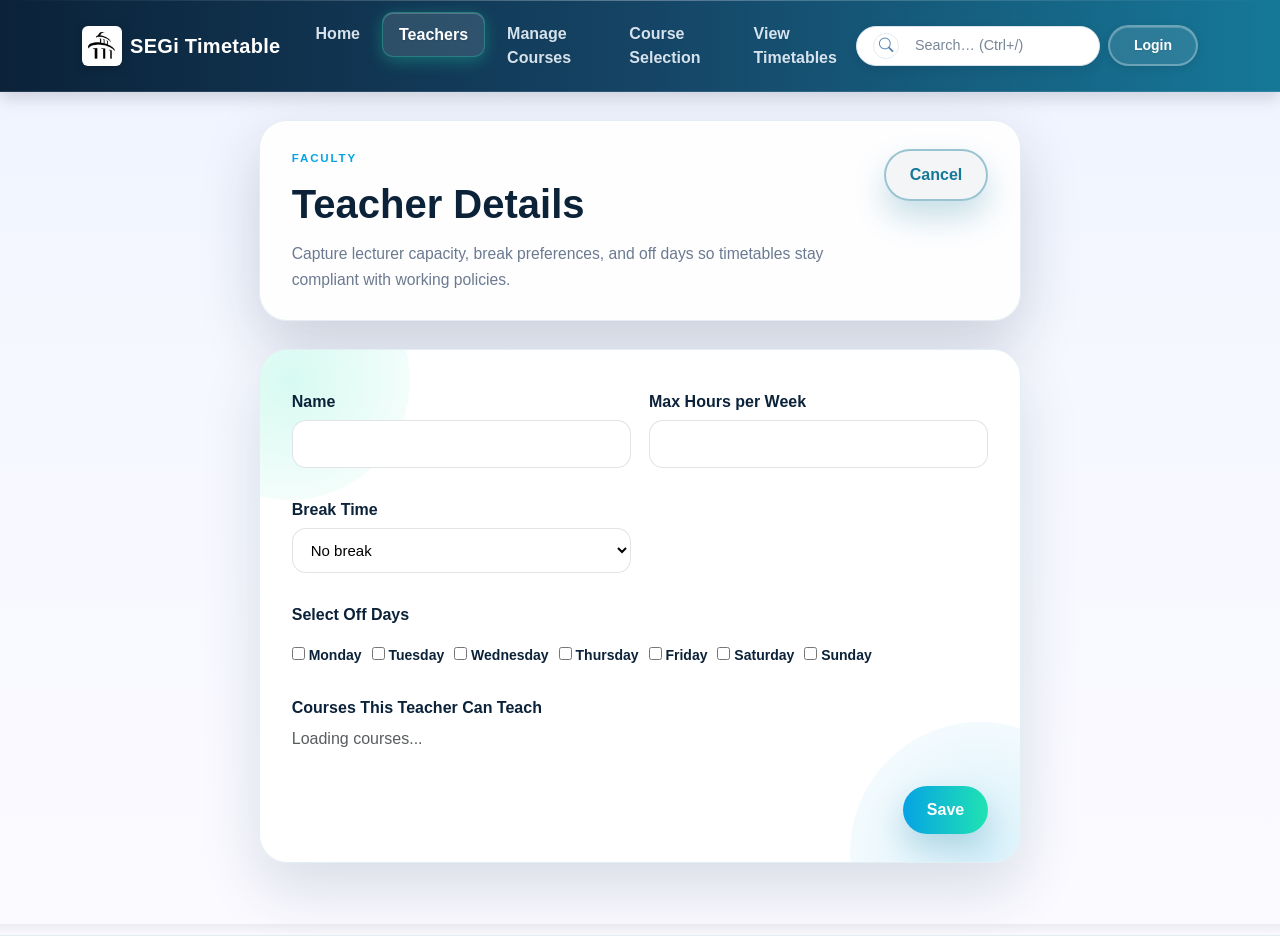
<file: teacher_form.html>
<!DOCTYPE html>
<html lang="en">
<head>
  <meta charset="UTF-8">
  <title>Automatic Timetable System</title>

  <!-- Bootstrap -->
  <link href="https://cdn.jsdelivr.net/npm/bootstrap@5.3.3/dist/css/bootstrap.min.css" rel="stylesheet">
  <link href="https://cdn.jsdelivr.net/npm/bootstrap-icons@1.11.3/font/bootstrap-icons.css" rel="stylesheet">

  <!-- Main page styles -->
  <link rel="stylesheet" href="styles.css">

  <!-- Navbar + footer shared CSS -->
  <link rel="stylesheet" href="navFooter.css">
</head>

<body id="top">
  <!-- Navigation bar -->
 <nav class="navbar navbar-expand-lg navbar-dark segi-nav fixed-top">
  <div class="container">

    <a class="navbar-brand d-flex align-items-center gap-2" href="index.html">
      <img src="logo.png" alt="SEGi logo" width="40" height="40" class="rounded">
      <span class="fw-bold">SEGi Timetable</span>
    </a>

    <button class="navbar-toggler" type="button" data-bs-toggle="collapse" data-bs-target="#mainnav">
      <span class="navbar-toggler-icon"></span>
    </button>

    <div id="mainnav" class="collapse navbar-collapse">
      <ul class="navbar-nav me-auto mb-2 mb-lg-0">
        <li class="nav-item"><a class="nav-link" href="index.html">Home</a></li>
        <li class="nav-item"><a class="nav-link" href="teachers.html">Teachers</a></li>
        <li class="nav-item"><a class="nav-link" href="manage_subjects.html">Manage Courses</a></li>
        <li class="nav-item"><a class="nav-link" href="generate_timetable.html">Course Selection</a></li>
        <li class="nav-item"><a class="nav-link" href="view_timetables.html">View Timetables</a></li>
      </ul>

      <form class="segi-search d-none d-lg-flex me-2" role="search" onsubmit="return false;">
        <i class="bi bi-search"></i>
        <input class="form-control form-control-sm segi-search-input" type="search" placeholder="Search… (Ctrl+/)">
      </form>

      <a class="btn btn-sm btn-outline-light rounded-pill" href="login.php">Login</a>
    </div>
  </div>
 </nav>

<!-- Active Page Detection Script -->
<script>
  document.addEventListener('DOMContentLoaded', function() {
    const currentPage = window.location.pathname.split('/').pop() || 'index.html';
    const navLinks = document.querySelectorAll('.segi-nav .nav-link');
    
    navLinks.forEach(link => {
      const linkPage = link.getAttribute('href');
      // For teacher_form.html, highlight Teachers nav item
      if (linkPage === currentPage || 
          (currentPage === 'teacher_form.html' && linkPage === 'teachers.html') ||
          (currentPage === '' && linkPage === 'index.html')) {
        link.classList.add('active');
      }
    });
  });
</script>  <main class="workspace">
    <section class="workspace-header">
      <div>
        <p class="workspace-eyebrow">Faculty</p>
        <h1>Teacher Details</h1>
        <p class="workspace-subtitle">Capture lecturer capacity, break preferences, and off days so timetables stay compliant with working policies.</p>
      </div>
      <div class="workspace-actions">
        <button type="button" class="btn-outline" onclick="cancel()">Cancel</button>
      </div>
    </section>

    <section class="surface-card">
      <form id="teacherForm" class="form-grid">

        <!-- BASIC INFO -->
        <div class="form-grid two-column">
          <div>
            <label for="name">Name</label>
            <input id="name" type="text" required />
          </div>

          <div>
            <label for="maxHours">Max Hours per Week</label>
            <input id="maxHours" type="number" min="1" />
          </div>

          <div>
            <label for="breakTime">Break Time</label>
            <select id="breakTime">
              <option value="None">No break</option>
              <option value="12-1">12:00 PM – 1:00 PM</option>
              <option value="1-2">1:00 PM – 2:00 PM</option>
            </select>
          </div>
        </div>

        <!-- OFF DAYS -->
        <div>
          <label>Select Off Days</label>
          <div class="checkbox-group">
            <label><input type="checkbox" value="Monday" /> Monday</label>
            <label><input type="checkbox" value="Tuesday" /> Tuesday</label>
            <label><input type="checkbox" value="Wednesday" /> Wednesday</label>
            <label><input type="checkbox" value="Thursday" /> Thursday</label>
            <label><input type="checkbox" value="Friday" /> Friday</label>
            <label><input type="checkbox" value="Saturday" /> Saturday</label>
            <label><input type="checkbox" value="Sunday" /> Sunday</label>
          </div>
        </div>

        <!-- COURSES THIS TEACHER CAN TEACH -->
        <div>
          <label>Courses This Teacher Can Teach</label>
          <div id="teacherCourseList" class="checkbox-group">
            <p class="text-muted">Loading courses...</p>
          </div>
        </div>

        <!-- SAVE BUTTON -->
        <div class="form-actions">
          <button type="submit" class="btn-teachers">Save</button>
        </div>
      </form>
    </section>
  </main>

  <!-- FOOTER -->
  <footer class="footer-segi">
    <!-- (Footer stays same) -->
  </footer>

  <!-- SINGLE SCRIPT ONLY: CLEAN + WORKING -->
<script>
const params = new URLSearchParams(window.location.search);
const teacherId = params.get("id");
const isEditMode = teacherId !== null;

// Load teacher when editing
async function loadTeacher() {
    if (!isEditMode) return;

    try {
        const res = await fetch("api/teachers.php?id=" + teacherId);
        const t = await res.json();

        document.getElementById("name").value = t.name;
        document.getElementById("maxHours").value = t.max_hours;
        document.getElementById("breakTime").value = t.break_time;

        let offDaysArray = [];
        try { offDaysArray = JSON.parse(t.off_days); } catch {}

        offDaysArray.forEach(day => {
            const box = document.querySelector(`input[value="${day}"]`);
            if (box) box.checked = true;
        });

    } catch (err) {
        console.error(err);
        alert("Failed to load teacher details.");
    }
}

loadTeacher();

// Save teacher (POST or PUT)
document.getElementById("teacherForm").addEventListener("submit", async function (e) {
    e.preventDefault();

    const name = document.getElementById("name").value.trim();
    const maxHours = document.getElementById("maxHours").value;
    const breakTime = document.getElementById("breakTime").value;

    const offDays = Array.from(document.querySelectorAll(".checkbox-group input:checked"))
        .map(cb => cb.value);

    const payload = {
        name,
        maxHours,
        breakTime,
        offDays
    };

    let url = "api/teachers.php";
    let method = "POST";

    if (isEditMode) {
        url += "?id=" + teacherId;
        method = "PUT";
    }

    const res = await fetch(url, {
        method,
        headers: { "Content-Type": "application/json" },
        body: JSON.stringify(payload)
    });

    const result = await res.json();

    if (result.success) {
        window.location.href = "teachers.html";
    } else {
        alert("Error saving teacher");
    }
});

function cancel() {
    window.location.href = "teachers.html";
}
</script>

</body>
</html>
</file>
<file: styles.css>
/*
 * Global stylesheet for the new automatic timetable system.
 * This file defines colours, typography and reusable components
 * for a clean, modern interface. Adjust the values in the
 * `:root` section to customise the look and feel consistently.
 */
:root {
      /*
       * Colour palette inspired by Skinith's soft gradient interface.  We
       * lighten the primaries and introduce custom gradient stops for
       * action buttons to improve contrast.  Adjust these values to tweak
       * the look and feel uniformly across the application.
       */
  --primary: #167898;           /* deep teal aligned with navbar */
  --primary-light: #6fc8ff;     /* airy sky blue highlight */
  --secondary: #20e3b2;         /* mint accent for positive states */
      --danger: #ef5350;            /* red for destructive actions */

      /* Neutral tones for backgrounds and text */
    --bg: #eef3ff;                /* misty lavender-blue backdrop */
    --text-dark: #0b2239;         /* brand navy for headings */
    --text-muted: #6b7a90;        /* cool slate for supporting copy */
  --border: #d5e4f2;            /* subtle light border (aligned to navbar palette) */

      /* Navigation and footer colours
       * The navbar uses a light rainbow gradient reminiscent of Skinith's
       * scheduling interface.  Footer remains understated and neutral.
       */
      /* Navigation bar gradient: we remove any hint of pink and
       * instead blend three very light blues and lavenders for a calm,
       * professional header.  Feel free to fine‑tune these values to
       * match your brand palette. */
      /* Navigation bar gradient: subtle blue and lavender tones.
       * We remove any pinkish hues entirely to keep the header calm and professional. */
  /* Brand + navbar colours provided by user */
  --brand:#0b2239;
  --accent:#06a3e4;
  --accent-2:#167898;
  --muted:#f4f7fb;
  --card:#ffffff;
  --border:#d5e4f2;

  /* Navbar theme */
  --nav1:#0b2239;   /* navy */
  --nav2:#154465;   /* teal-navy mix */
  --nav3:#167898;   /* SEGi teal */
  --accent-line:#20e3b2;

  --nav-bg: linear-gradient(90deg, var(--nav1) 0%, var(--nav2) 50%, var(--nav3) 100%);
  --nav-text: #ffffff;
  --nav-accent: var(--accent-line);
      --footer-bg: #faf8ff;
      --footer-text: var(--text-muted);

      /* Hero card styling */
      --hero-bg: #ffffff;           /* white background for hero cards */
      --hero-border: #eeeafb;       /* ultra light border for hero cards */

      /* Dedicated button colour stops.  Each pair defines a gradient for
       * its respective action button on the home page.  These colours
       * provide strong contrast against the white hero card and are
       * inspired by light candy hues.  You can modify these values to
       * adjust the personality of each card.
       */
  --btn-teachers-start: #06a3e4;  /* navbar aqua */
  --btn-teachers-end: #20e3b2;    /* mint-teal */
  --btn-courses-start: #167898;   /* deep teal */
  --btn-courses-end: #06a3e4;     /* aqua */
  --btn-generate-start: #0f6ec9;  /* bold blue */
  --btn-generate-end: #06a3e4;    /* aqua fade */
  --btn-view-start: #0b2239;      /* navy */
  --btn-view-end: #167898;        /* teal */
    }

/* Base styles */
* {
  box-sizing: border-box;
}

/* === SEGI sample styles (inserted to match user's provided sample) === */
body{
  background: linear-gradient(180deg, #eef3ff 0%, #f6f8ff 40%, #fbfaff 100%);
}

/* ===== PROFESSIONAL NAVBAR WITH ENHANCED EFFECTS ===== */
.segi-nav {
  background: linear-gradient(135deg, #0a4d8f 0%, #0c5c9e 35%, #0e6aad 70%, #1078bc 100%);
  box-shadow: 0 8px 32px rgba(10, 77, 143, 0.25), 
              0 2px 8px rgba(0, 0, 0, 0.1),
              inset 0 1px 0 rgba(255, 255, 255, 0.1);
  backdrop-filter: saturate(180%) blur(10px);
  position: fixed;
  top: 0;
  left: 0;
  right: 0;
  z-index: 9999;
  padding-top: 10px;
  padding-bottom: 10px;
  border-bottom: 1px solid rgba(255, 255, 255, 0.1);
  transition: all 0.3s cubic-bezier(0.4, 0, 0.2, 1);
}

.segi-nav::before {
  content: '';
  position: absolute;
  top: 0;
  left: 0;
  right: 0;
  height: 1px;
  background: linear-gradient(90deg, transparent, rgba(255, 255, 255, 0.3) 50%, transparent);
}

.segi-nav .navbar-brand {
  font-weight: 800;
  letter-spacing: 0.3px;
  transition: transform 0.3s ease, opacity 0.3s ease;
  display: flex;
  align-items: center;
  gap: 10px;
}

.segi-nav .navbar-brand:hover {
  transform: translateY(-2px);
  opacity: 0.95;
}

.segi-nav .navbar-brand img {
  transition: transform 0.3s ease, filter 0.3s ease;
  filter: drop-shadow(0 2px 4px rgba(0, 0, 0, 0.2));
}

.segi-nav .navbar-brand:hover img {
  transform: rotate(5deg) scale(1.05);
}

.segi-nav .nav-link {
  position: relative;
  font-weight: 600;
  color: rgba(255, 255, 255, 0.85) !important;
  opacity: 0.92;
  padding: 0.7rem 1.1rem;
  border-radius: 10px;
  margin: 0 3px;
  transition: all 0.3s cubic-bezier(0.4, 0, 0.2, 1);
  overflow: hidden;
  text-shadow: 0 1px 2px rgba(0, 0, 0, 0.1);
}

.segi-nav .nav-link::before {
  content: '';
  position: absolute;
  inset: 0;
  background: linear-gradient(135deg, rgba(255, 255, 255, 0.15), rgba(255, 255, 255, 0.05));
  opacity: 0;
  transition: opacity 0.3s ease;
  border-radius: 10px;
}

.segi-nav .nav-link:hover::before {
  opacity: 1;
}

.segi-nav .nav-link:hover {
  color: #ffffff !important;
  opacity: 1;
  background: rgba(255, 255, 255, 0.12);
  transform: translateY(-2px);
  box-shadow: 0 4px 12px rgba(0, 0, 0, 0.15);
}

.segi-nav .nav-link.active {
  color: #ffffff !important;
  opacity: 1;
  background: linear-gradient(135deg, rgba(32, 227, 178, 0.2), rgba(14, 165, 233, 0.2));
  box-shadow: 0 4px 16px rgba(32, 227, 178, 0.3),
              inset 0 1px 0 rgba(255, 255, 255, 0.2);
  border: 1px solid rgba(32, 227, 178, 0.3);
}

.segi-nav .nav-link.active::after {
  content: "";
  position: absolute;
  left: 50%;
  bottom: -10px;
  transform: translateX(-50%);
  width: 60%;
  height: 3px;
  background: linear-gradient(90deg, transparent, #20e3b2 20%, #20e3b2 80%, transparent);
  border-radius: 3px;
  box-shadow: 0 2px 8px rgba(32, 227, 178, 0.5);
  animation: activeGlow 2s ease-in-out infinite;
}

@keyframes activeGlow {
  0%, 100% { opacity: 0.8; }
  50% { opacity: 1; }
}

.segi-nav .nav-link:active {
  transform: translateY(0);
}

/* ===== ENHANCED SEARCH BAR ===== */
.segi-search {
  display: flex;
  align-items: center;
  gap: 0.6rem;
  background: rgba(255, 255, 255, 0.95);
  border: 1px solid rgba(255, 255, 255, 0.2);
  border-radius: 50px;
  padding: 0.4rem 1rem;
  margin-right: 12px;
  height: 42px;
  box-shadow: 0 4px 16px rgba(0, 0, 0, 0.15),
              inset 0 1px 0 rgba(255, 255, 255, 0.5);
  transition: all 0.3s cubic-bezier(0.4, 0, 0.2, 1);
  backdrop-filter: blur(10px);
}

.segi-search:hover {
  box-shadow: 0 6px 20px rgba(0, 0, 0, 0.2),
              inset 0 1px 0 rgba(255, 255, 255, 0.5);
  transform: translateY(-1px);
}

.segi-search:focus-within {
  box-shadow: 0 0 0 3px rgba(32, 227, 178, 0.35),
              0 6px 20px rgba(0, 0, 0, 0.2),
              inset 0 1px 0 rgba(255, 255, 255, 0.5);
  background: #ffffff;
  border-color: rgba(32, 227, 178, 0.3);
}

.segi-search i {
  font-size: 1.1rem;
  color: #0a4d8f;
  opacity: 0.7;
  margin-left: 0.25rem;
  transition: all 0.3s ease;
}

.segi-search:focus-within i {
  color: #20e3b2;
  opacity: 1;
  transform: scale(1.1);
}

.segi-search-input {
  border: none !important;
  outline: none !important;
  background: transparent !important;
  width: 220px;
  font-size: 0.95rem;
  color: #1e293b;
  font-weight: 500;
}

.segi-search-input::placeholder {
  color: #64748b;
  font-weight: 400;
}

/* ===== ENHANCED LOGIN BUTTON ===== */
.segi-nav .btn-outline-light {
  border: 2px solid rgba(255, 255, 255, 0.3);
  color: #ffffff;
  font-weight: 600;
  padding: 0.5rem 1.5rem;
  background: rgba(255, 255, 255, 0.1);
  backdrop-filter: blur(10px);
  transition: all 0.3s cubic-bezier(0.4, 0, 0.2, 1);
  box-shadow: 0 2px 8px rgba(0, 0, 0, 0.1),
              inset 0 1px 0 rgba(255, 255, 255, 0.2);
  text-shadow: 0 1px 2px rgba(0, 0, 0, 0.1);
}

.segi-nav .btn-outline-light:hover {
  background: rgba(255, 255, 255, 0.95);
  color: #0a4d8f;
  border-color: rgba(255, 255, 255, 0.95);
  transform: translateY(-2px);
  box-shadow: 0 6px 20px rgba(0, 0, 0, 0.2),
              inset 0 1px 0 rgba(255, 255, 255, 0.5);
  text-shadow: none;
}

.segi-nav .btn-outline-light:active {
  transform: translateY(0);
}

@media (max-width: 991px) {
  .segi-search-input {
    width: 100%;
  }
  
  .segi-nav {
    padding-top: 8px;
    padding-bottom: 8px;
  }
  
  .segi-nav .navbar-collapse {
    background: linear-gradient(135deg, rgba(10, 77, 143, 0.98), rgba(14, 106, 173, 0.98));
    margin-top: 12px;
    padding: 1rem;
    border-radius: 16px;
    box-shadow: 0 8px 24px rgba(0, 0, 0, 0.2),
                inset 0 1px 0 rgba(255, 255, 255, 0.1);
    backdrop-filter: blur(10px);
  }
  
  .segi-nav .nav-link {
    margin: 4px 0;
    padding: 0.8rem 1rem;
  }
  
  .segi-nav .nav-link.active::after {
    left: 1rem;
    right: auto;
    width: 4px;
    height: 70%;
    bottom: auto;
    top: 50%;
    transform: translateY(-50%);
  }
  
  .segi-search {
    width: 100%;
    margin: 12px 0;
  }
  
  .segi-nav .btn-outline-light {
    width: 100%;
    margin-top: 12px;
    justify-content: center;
  }
}

@media (max-width: 880px) {
  .segi-nav .navbar-brand span {
    font-size: 0.95rem;
  }
}

/* Small helpers matching sample */
.card-brand {
  background: var(--card);
  border: 1px solid var(--border);
  border-radius: 0.75rem;
  box-shadow: 0 6px 18px rgba(2, 8, 23, 0.06);
}

.footer-segi {
  background: linear-gradient(#fafcfe, #f6f9fc);
  border-top: 1px solid #e6ecf3;
}

/* end of SEGI sample block */

body {
  margin: 0;
  font-family: 'Inter', 'Poppins', sans-serif;
  color: var(--text-dark);
  min-height: 100vh;
  padding-top: 96px;
  display: flex;
  flex-direction: column;
}

/* Navigation bar styles */
.navbar {
  display: flex;
  align-items: center;
  justify-content: space-between;
  background: var(--nav-bg);
  padding: 12px 28px;
  box-shadow: 0 2px 8px rgba(0,0,0,0.12);
  gap: 16px;
  position: relative;
}
.navbar.segi-nav {
  position: fixed;
  top: 0;
  left: 0;
  right: 0;
  z-index: 9999;
}
.navbar .nav-left {
  display: flex;
  align-items: center;
  gap: 12px;
  min-width: 0;
}
.navbar .nav-left > svg { display: none; }
.nav-toggle {
  display: none;
  align-items: center;
  justify-content: center;
  width: 42px;
  height: 42px;
  border-radius: 12px;
  border: 1px solid rgba(255,255,255,0.3);
  background: rgba(255,255,255,0.06);
  cursor: pointer;
  transition: background 0.2s ease, border-color 0.2s ease, transform 0.2s ease;
}
.nav-toggle:hover {
  background: rgba(255,255,255,0.12);
  border-color: rgba(255,255,255,0.6);
}
.nav-toggle:focus-visible {
  outline: 3px solid rgba(32, 227, 178, 0.5);
  outline-offset: 2px;
}
.nav-toggle-bar {
  display: block;
  width: 20px;
  height: 2px;
  border-radius: 2px;
  background: var(--nav-text);
  transition: transform 0.25s ease, opacity 0.2s ease;
}
.nav-toggle-bar + .nav-toggle-bar {
  margin-top: 5px;
}
.segi-nav.is-menu-open .nav-toggle-bar:nth-child(1) {
  transform: translateY(7px) rotate(45deg);
}
.segi-nav.is-menu-open .nav-toggle-bar:nth-child(2) {
  opacity: 0;
}
.segi-nav.is-menu-open .nav-toggle-bar:nth-child(3) {
  transform: translateY(-7px) rotate(-45deg);
}
.logo-wrap {
  display: inline-flex;
  align-items: center;
  justify-content: center;
  background: rgba(255,255,255,0.06);
  border-radius: 12px;
  padding: 4px;
  margin-right: 0;
}
.navbar .logo {
  height: 40px;
  width: 40px;
  object-fit: cover;
  display: block;
  border-radius: 8px;
}
.navbar .nav-title {
  color: var(--nav-text);
  font-size: 1.15rem;
  font-weight: 700;
  letter-spacing: 0.3px;
  margin-right: 8px;
  white-space: nowrap;
  overflow: hidden;
  text-overflow: ellipsis;
}
.nav-center {
  flex: 1 1 auto;
  display: flex;
  align-items: center;
  justify-content: center;
  min-width: 0;
}
.nav-links {
  display: flex;
  gap: 16px;
  margin-left: 0;
  align-items: center;
  justify-content: center;
  flex-wrap: wrap;
}
.nav-links a {
  color: var(--nav-text);
  text-decoration: none;
  font-weight: 600;
  font-size: 1rem;
  padding: 8px 12px;
  border-radius: 8px;
  position: relative;
  transition: opacity 0.15s ease, transform 0.12s ease;
}
.nav-links a:hover {
  opacity: 0.9;
  transform: translateY(-1px);
}
.nav-links a.active {
  background: rgba(255,255,255,0.06);
  color: #fff;
}
.nav-links a.active::after {
  content: '';
  position: absolute;
  left: 50%;
  transform: translateX(-50%);
  bottom: -12px;
  width: 40px;
  height: 4px;
  border-radius: 4px;
  background: var(--nav-accent);
  box-shadow: 0 4px 10px rgba(32,227,178,0.14);
}
.nav-right {
  display: flex;
  align-items: center;
  gap: 12px;
  flex-shrink: 0;
}
.search-form { margin: 0; }

.btn-signin {
  display: inline-flex;
  align-items: center;
  justify-content: center;
  padding: 4px 8px;
  height: 32px;
  line-height: 24px;
  border-radius: 999px;
  border: 1px solid rgba(255,255,255,0.9);
  color: #fff;
  text-decoration: none;
  font-weight: 600;
  font-size: 0.85rem;
  background: transparent;
}
.btn-signin:hover { background: rgba(255,255,255,0.06); }

@media (max-width: 1080px) {
  .navbar {
    padding: 12px 20px;
  }
  .segi-nav .segi-search-input {
    width: 180px;
  }
}

@media (max-width: 880px) {
  .navbar {
    flex-wrap: wrap;
    align-items: flex-start;
    padding: 12px 20px;
  }
  .navbar .nav-left {
    flex: 1 1 auto;
  }
  .nav-toggle {
    display: inline-flex;
  }
  .nav-center {
    display: none;
  }
  .segi-nav.is-menu-open .nav-center {
    display: flex;
    flex-direction: column;
    align-items: stretch;
    justify-content: flex-start;
    width: 100%;
    background: rgba(11, 34, 57, 0.96);
    border: 1px solid rgba(255,255,255,0.1);
    border-radius: 20px;
    padding: 18px 20px;
    margin-top: 12px;
    box-shadow: 0 18px 40px rgba(12,53,86,0.26);
    gap: 12px;
  }
  .nav-links {
    flex-direction: column;
    align-items: stretch;
    gap: 8px;
  }
  .segi-nav.is-menu-open .nav-links a {
    display: flex;
    align-items: center;
    justify-content: space-between;
    width: 100%;
    padding: 10px 14px;
    background: rgba(255,255,255,0.04);
  }
  .nav-links a:hover {
    transform: none;
    opacity: 1;
  }
  .nav-links a.active::after {
    position: relative;
    left: auto;
    bottom: auto;
    transform: none;
    display: inline-block;
    margin-left: 12px;
    width: 12px;
    height: 12px;
    border-radius: 50%;
    box-shadow: none;
  }
  .nav-right {
    display: none;
  }
  .segi-nav.is-menu-open .nav-right {
    display: flex;
    flex-direction: column;
    align-items: stretch;
    width: 100%;
    gap: 14px;
    margin-top: 4px;
  }
  .segi-nav.is-menu-open .segi-search {
    width: 100%;
  }
  .segi-nav.is-menu-open .segi-search-input {
    width: 100%;
  }
  .segi-nav.is-menu-open .btn-signin {
    width: 100%;
    justify-content: center;
  }
}

@media (max-width: 520px) {
  .navbar {
    padding: 10px 16px;
  }
  .navbar .nav-title {
    font-size: 1.05rem;
  }
}

body.nav-menu-open {
  overflow: hidden;
}

/* Footer */
.footer {
  margin-top: auto;
  background: linear-gradient(180deg, rgba(238, 243, 255, 0.85) 0%, rgba(250, 252, 255, 0.95) 100%);
  border-top: 1px solid var(--border);
  color: var(--text-muted);
  font-size: 0.9rem;
}
.footer a {
  color: inherit;
  text-decoration: none;
}
.footer a:hover,
.footer a:focus {
  color: var(--accent-2);
}
.footer-content {
  max-width: 1180px;
  margin: 0 auto;
  padding: 40px 32px 28px;
  display: flex;
  gap: 48px;
  justify-content: space-between;
  flex-wrap: wrap;
}
.footer-column {
  flex: 1 1 220px;
  min-width: 220px;
  display: flex;
  flex-direction: column;
  gap: 16px;
}
.footer-brand .footer-copy {
  max-width: 360px;
  line-height: 1.6;
}
.footer-logo {
  display: flex;
  align-items: center;
  gap: 12px;
}
.footer-logo-mark {
  width: 52px;
  height: 52px;
  border-radius: 16px;
  background: rgba(11, 34, 57, 0.08);
  display: flex;
  align-items: center;
  justify-content: center;
  overflow: hidden;
}
.footer-logo-img {
  width: 100%;
  height: 100%;
  object-fit: contain;
}
.footer-logo-initials {
  display: none;
  font-weight: 700;
  letter-spacing: 1px;
  color: var(--accent-2);
}
.footer-logo-mark.no-logo {
  background: var(--accent-2);
}
.footer-logo-mark.no-logo .footer-logo-initials {
  display: inline-flex;
  align-items: center;
  justify-content: center;
  width: 100%;
  height: 100%;
  color: #ffffff;
}
.footer-logo-text {
  font-weight: 700;
  font-size: 1.05rem;
  color: var(--text-dark);
}
.footer-column h4 {
  margin: 0;
  font-size: 1rem;
  font-weight: 700;
  color: var(--text-dark);
}
.footer-links,
.footer-contact-list {
  list-style: none;
  padding: 0;
  margin: 0;
  display: flex;
  flex-direction: column;
  gap: 10px;
}
.footer-links a,
.footer-contact-list a {
  opacity: 0.9;
}
.footer-contact-list li {
  display: flex;
  align-items: center;
  gap: 10px;
}
.footer-contact-bullet {
  width: 24px;
  display: inline-flex;
  align-items: center;
  justify-content: center;
  color: var(--accent-2);
  font-weight: 600;
}
.footer-social {
  display: flex;
  gap: 10px;
}
.footer-social a {
  width: 34px;
  height: 34px;
  border-radius: 50%;
  background: rgba(6, 163, 228, 0.12);
  color: var(--accent-2);
  display: inline-flex;
  align-items: center;
  justify-content: center;
  line-height: 0;
  transition: background 0.2s ease, color 0.2s ease;
}
.footer-social a:hover,
.footer-social a:focus {
  background: var(--accent-2);
  color: #ffffff;
}
.footer-social svg {
  width: 18px;
  height: 18px;
}
.footer-bottom {
  border-top: 1px solid rgba(11, 34, 57, 0.08);
  padding: 18px 32px 32px;
  display: flex;
  flex-wrap: wrap;
  gap: 12px;
  justify-content: space-between;
  align-items: center;
  max-width: 1180px;
  margin: 0 auto;
}
.footer-bottom span,
.footer-bottom a {
  font-size: 0.85rem;
  opacity: 0.9;
}
.footer-bottom .footer-bottom-links {
  display: flex;
  gap: 12px;
  flex-wrap: wrap;
  align-items: center;
}

.sr-only {
  position: absolute;
  width: 1px;
  height: 1px;
  padding: 0;
  margin: -1px;
  overflow: hidden;
  clip: rect(0, 0, 0, 0);
  border: 0;
}

@media (max-width: 720px) {
  .footer-content {
    padding: 32px 24px 24px;
    gap: 32px;
  }
  .footer-column {
    flex: 1 1 100%;
  }
  .footer-bottom {
    padding: 16px 24px 28px;
    flex-direction: column;
    align-items: flex-start;
    gap: 8px;
  }
}

h1 {
  color: var(--text-dark);
  margin: 0 0 18px;
  font-weight: 700;
  line-height: 1.25;
}
h2 {
  color: var(--accent-2);
  margin: 0 0 16px;
  font-weight: 700;
  line-height: 1.3;
}
p {
  color: var(--text-muted);
  margin: 0 0 16px;
  line-height: 1.6;
}

/* Buttons */
button {
  background: linear-gradient(90deg, var(--accent), var(--accent-2));
  color: #ffffff;
  border: none;
  padding: 12px 24px;
  border-radius: 999px;
  font-weight: 600;
  cursor: pointer;
  transition: transform 0.2s ease, box-shadow 0.2s ease, opacity 0.2s ease;
  margin: 0;
  box-shadow: 0 14px 30px rgba(22, 120, 152, 0.24);
}
button:hover {
  transform: translateY(-2px);
  opacity: 0.96;
  box-shadow: 0 18px 32px rgba(11, 34, 57, 0.22);
}
button:disabled {
  opacity: 0.55;
  cursor: default;
  box-shadow: none;
}
button:focus-visible {
  outline: 3px solid rgba(32, 227, 178, 0.5);
  outline-offset: 2px;
}
.btn-outline {
  background: rgba(11, 34, 57, 0.04);
  border: 2px solid rgba(22, 120, 152, 0.4);
  color: var(--accent-2);
  box-shadow: none;
}
.btn-outline:hover {
  background: rgba(22, 120, 152, 0.12);
  color: var(--accent-2);
}

/* Layout wrappers for interior pages */
.workspace {
  max-width: 1180px;
  margin: 24px auto 72px;
  padding: 0 32px;
  display: flex;
  flex-direction: column;
  gap: 28px;
}
.workspace-header {
  background: rgba(255, 255, 255, 0.94);
  border: 1px solid var(--border);
  border-radius: 28px;
  padding: 28px 32px;
  box-shadow: 0 24px 60px rgba(11, 34, 57, 0.18);
  display: flex;
  align-items: flex-start;
  justify-content: space-between;
  gap: 32px;
}
.workspace-header h1 {
  margin-bottom: 12px;
}
.workspace-eyebrow {
  text-transform: uppercase;
  letter-spacing: 0.16em;
  font-size: 0.72rem;
  font-weight: 600;
  color: var(--accent);
  margin: 0 0 12px;
}
.workspace-subtitle {
  color: var(--text-muted);
  max-width: 560px;
  margin: 0;
  font-size: 0.98rem;
}
.workspace-actions {
  display: flex;
  align-items: flex-start;
  flex-wrap: wrap;
  gap: 12px;
}
.workspace-actions button {
  box-shadow: 0 16px 32px rgba(22, 120, 152, 0.24);
}

.surface-card {
  background: rgba(255, 255, 255, 0.96);
  border: 1px solid var(--border);
  border-radius: 24px;
  padding: 28px;
  box-shadow: 0 20px 48px rgba(11, 34, 57, 0.14);
  display: flex;
  flex-direction: column;
  gap: 18px;
}
.surface-card.compact {
  padding: 22px 24px;
}
.section-heading {
  display: flex;
  flex-direction: column;
  gap: 4px;
}
.section-heading p {
  margin-bottom: 0;
}

.table-wrap {
  border: 1px solid var(--border);
  border-radius: 20px;
  overflow: hidden;
  overflow-x: auto;
  background: rgba(255, 255, 255, 0.98);
  box-shadow: 0 16px 38px rgba(11, 34, 57, 0.1);
}
.table-wrap table {
  margin: 0;
}
.course-selection-table {
  width: 100%;
  border-collapse: collapse;
  font-size: 0.94rem;
}
.course-selection-table thead th {
  background: rgba(6, 163, 228, 0.08);
  color: var(--text-dark);
  font-weight: 600;
  padding: 14px 16px;
  text-align: left;
}
.course-selection-table thead th:first-child,
.course-selection-table tbody td:first-child {
  text-align: center;
  width: 60px;
}
.course-selection-table tbody td {
  border-top: 1px solid rgba(11, 34, 57, 0.08);
  padding: 14px 16px;
  vertical-align: middle;
}
.course-selection-table tbody tr:hover {
  background: rgba(6, 163, 228, 0.05);
}
.cross-control {
  display: flex;
  align-items: center;
  gap: 12px;
  flex-wrap: wrap;
}
.course-selection-table .cross-select {
  min-width: 200px;
  width: auto;
}
.course-selection-table .mode-select {
  width: 100%;
}
.mode-standard,
.mode-cross {
  display: flex;
  flex-direction: column;
  gap: 6px;
}
.mode-cross {
  margin-top: 8px;
}
.mode-row {
  display: flex;
  align-items: center;
  gap: 12px;
  flex-wrap: wrap;
}
.mode-row .mode-select {
  flex: 1;
  min-width: 160px;
}
.mode-label {
  font-size: 0.88rem;
  font-weight: 400;
  color: var(--text-dark);
  min-width: 96px;
}
.teacher-standard,
.teacher-cross {
  display: flex;
  flex-direction: column;
  gap: 6px;
}
.teacher-cross {
  margin-top: 8px;
}
.teacher-row {
  display: flex;
  align-items: center;
  gap: 12px;
  flex-wrap: wrap;
}
.teacher-row .teacher-select {
  flex: 1;
  min-width: 180px;
}
.teacher-label {
  font-size: 0.88rem;
  font-weight: 400;
  color: var(--text-dark);
  min-width: 96px;
}
.duration-manual {
  margin-top: 10px;
  display: flex;
  gap: 16px;
  flex-wrap: wrap;
}
.duration-field {
  display: flex;
  flex-direction: column;
  gap: 6px;
  font-size: 0.82rem;
  color: var(--text-muted);
}
.duration-field span {
  font-weight: 600;
}
.duration-input {
  width: 100px;
  border-radius: 12px;
  border: 1px solid rgba(11, 34, 57, 0.18);
  padding: 8px 12px;
  font-size: 0.92rem;
}
.duration-wrap {
  display: flex;
  align-items: flex-start;
  gap: 10px;
}
.duration-label {
  font-size: 0.82rem;
  font-weight: 600;
  color: var(--text-muted);
}
.duration-display {
  display: flex;
  flex-wrap: wrap;
  gap: 8px;
}
.duration-display .session-chip {
  padding: 4px 12px;
  border-radius: 999px;
  background: rgba(6, 163, 228, 0.12);
  color: var(--accent-2);
  font-weight: 600;
  font-size: 0.88rem;
  white-space: nowrap;
}
.duration-display.is-cross .session-chip:last-child {
  background: rgba(255, 153, 102, 0.16);
  color: #d35400;
}
.cross-note {
  margin-top: 12px;
  font-size: 0.82rem;
  color: var(--text-muted);
}
.schedule-wrap {
  border-radius: 6px;
  box-shadow: none;
  border-color: #000000;
  background: #ffffff;
}

.schedule-table {
  width: 100%;
  border-collapse: collapse;
  font-family: 'Times New Roman', Times, serif;
  font-size: 0.82rem;
  color: #0b0b0b;
}
.schedule-table thead th {
  background: #000000;
  color: #ffffff;
  text-transform: uppercase;
  letter-spacing: 0;
  text-align: center;
  padding: 10px 8px;
  border: 1px solid #000000;
}
.schedule-table tbody td {
  border: 1px solid #000000;
  padding: 8px 10px;
  line-height: 1.4;
}
.schedule-table tbody tr:nth-child(even) {
  background: #f8f8f8;
}
.schedule-table tbody tr:nth-child(odd) {
  background: #ffffff;
}
.schedule-table tbody td:nth-child(2) {
  text-align: center;
  width: 80px;
}
.schedule-table tbody td:last-child {
  text-align: center;
}

.form-grid {
  display: grid;
  gap: 18px;
}
.form-grid.two-column {
  grid-template-columns: repeat(auto-fit, minmax(240px, 1fr));
}
.form-actions {
  display: flex;
  justify-content: flex-end;
  gap: 12px;
  flex-wrap: wrap;
}

.info-banner {
  background: linear-gradient(90deg, rgba(22, 120, 152, 0.12), rgba(6, 163, 228, 0.08));
  border: 1px solid rgba(6, 163, 228, 0.18);
  border-radius: 16px;
  padding: 16px 20px;
  font-size: 0.92rem;
  color: var(--text-dark);
}

.is-hidden {
  display: none !important;
}

@media (max-width: 1024px) {
  .workspace {
    padding: 0 24px;
    margin: 16px auto 60px;
    gap: 24px;
  }
  .workspace-header {
    flex-direction: column;
    align-items: flex-start;
    gap: 20px;
    padding: 24px;
  }
  .workspace-actions {
    width: 100%;
    justify-content: flex-start;
  }
  .dashboard-highlights-heading {
    flex-direction: column;
  }
}

@media (max-width: 640px) {
  .workspace {
    padding: 0 18px;
    margin: 12px auto 48px;
  }
  .surface-card {
    padding: 22px;
  }
  .form-actions {
    flex-direction: column;
    align-items: stretch;
  }
  .form-actions button {
    width: 100%;
  }
  .workspace-actions {
    flex-direction: column;
  }
  .workspace-actions button {
    width: 100%;
  }
  .insight-card {
    padding: 22px;
  }
  .insight-note {
    font-size: 0.82rem;
  }
}

/* Dedicated button styles for CRUD actions */
.btn-edit,
.btn-delete {
  padding: 0.55rem 1.1rem;
  border-radius: 999px;
  font-size: 0.78rem;
  font-weight: 600;
  border: none;
  transition: transform 0.15s ease, box-shadow 0.15s ease, opacity 0.15s ease;
}
.btn-edit {
  background: linear-gradient(135deg, var(--secondary) 0%, #2aa186 100%);
  color: #ffffff;
  box-shadow: 0 2px 6px rgb(68 158 130 / 35%);
}
.btn-delete {
  background: linear-gradient(135deg, #ff7a7a 0%, #f4516c 100%);
  color: #ffffff;
  box-shadow: 0 2px 6px rgb(255 104 118 / 35%);
}
.btn-edit:hover,
.btn-delete:hover {
  transform: translateY(-1px);
  box-shadow: 0 3px 10px rgb(0 0 0 / 18%);
}
.btn-delete[disabled],
.btn-delete[disabled]:hover {
  background: linear-gradient(135deg, #c9cdd4 0%, #a6acb8 100%);
  color: #f5f6fa;
  box-shadow: none;
  cursor: not-allowed;
  opacity: 1;
  transform: none;
}

/* Tag button for adding new items */
.btn-add {
  background: linear-gradient(90deg, var(--secondary), var(--primary-light));
  color: #ffffff;
  border: none;
}
.btn-add:hover {
  opacity: 0.95;
}

/* Hero button colour themes. These classes are used on the home page
 * to provide clear visual contrast for each action. If you decide to
 * adjust the gradient colours, modify the custom properties in the
 * :root section above. Each button uses a two‑stop gradient and
 * white text for maximum readability.
 */
.btn-teachers {
  background: linear-gradient(90deg, var(--btn-teachers-start), var(--btn-teachers-end));
  color: #ffffff;
  border: none;
}
.btn-courses {
  background: linear-gradient(90deg, var(--btn-courses-start), var(--btn-courses-end));
  color: #ffffff;
  border: none;
}
.btn-generate {
  background: linear-gradient(90deg, var(--btn-generate-start), var(--btn-generate-end));
  color: #ffffff;
  border: none;
}
.btn-view {
  background: linear-gradient(90deg, var(--btn-view-start), var(--btn-view-end));
  color: #ffffff;
  border: none;
}

/* Form controls */
input[type="text"],
input[type="number"],
input[type="date"],
textarea,
select {
  width: 100%;
  padding: 12px 14px;
  margin-top: 6px;
  border: 1px solid rgba(11, 34, 57, 0.12);
  border-radius: 14px;
  font-size: 15px;
  background: rgba(255, 255, 255, 0.98);
  transition: border-color 0.2s ease, box-shadow 0.2s ease;
}
input[type="text"]:focus,
input[type="number"]:focus,
input[type="date"]:focus,
textarea:focus,
select:focus {
  border-color: rgba(6, 163, 228, 0.6);
  box-shadow: 0 0 0 3px rgba(6, 163, 228, 0.15);
  outline: none;
}
label {
  font-weight: 600;
  margin-top: 12px;
  display: block;
  color: var(--text-dark);
}
textarea {
  min-height: 120px;
  resize: vertical;
  font-family: 'Inter', 'Poppins', sans-serif;
  line-height: 1.4;
}

/* Table styles */
table {
  width: 100%;
  border-collapse: collapse;
  margin-top: 12px;
}
table:not(.schedule-table) th,
table:not(.schedule-table) td {
  border: 1px solid var(--border);
  padding: 10px;
  font-size: 14px;
  text-align: left;
}
table:not(.schedule-table) th {
  text-transform: uppercase;
  letter-spacing: 0.05em;
  font-size: 0.75rem;
  color: var(--text-dark);
  background: linear-gradient(90deg, rgba(11, 34, 57, 0.08), rgba(22, 120, 152, 0.08));
  font-weight: 600;
}
td.occupied {
  background: var(--primary-light);
  color: #fff;
  font-weight: 600;
  text-align: center;
}

.table-wrap table:not(.schedule-table) th.actions,
.table-wrap table:not(.schedule-table) td.actions {
  text-align: right;
  white-space: nowrap;
}
.table-wrap table:not(.schedule-table) td.actions button + button {
  margin-left: 8px;
}
.table-wrap table:not(.schedule-table) tbody tr:nth-child(even) {
  background: rgba(244, 247, 251, 0.6);
}
.table-wrap table:not(.schedule-table) tbody tr:hover {
  background: rgba(6, 163, 228, 0.08);
}

/* Dashboard layout */
.dashboard {
  max-width: 1180px;
  margin: 16px auto 64px;
  padding: 0 32px 48px;
}

.surface-card {
  position: relative;
  background: rgba(255, 255, 255, 0.96);
  border: 1px solid rgba(22, 120, 152, 0.12);
  border-radius: 28px;
  padding: 28px 32px;
  box-shadow: 0 26px 60px rgba(12, 53, 86, 0.14);
  overflow: hidden;
}
.surface-card::before,
.surface-card::after {
  content: "";
  position: absolute;
  border-radius: 50%;
  z-index: 0;
  pointer-events: none;
}
.surface-card::before {
  inset: -90px auto auto -90px;
  width: 240px;
  height: 240px;
  background: radial-gradient(circle at center, rgba(32, 227, 178, 0.18), rgba(6, 163, 228, 0));
}
.surface-card::after {
  inset: auto -90px -120px auto;
  width: 260px;
  height: 260px;
  background: radial-gradient(circle at center, rgba(6, 163, 228, 0.16), rgba(22, 120, 152, 0));
}
.surface-card > * {
  position: relative;
  z-index: 1;
}
.dashboard-header {
  display: flex;
  align-items: flex-start;
  justify-content: space-between;
  gap: 32px;
  margin-bottom: 36px;
  background: rgba(255, 255, 255, 0.92);
  backdrop-filter: blur(10px);
  border: 1px solid var(--border);
  border-radius: 28px;
  padding: 28px 32px;
  box-shadow: 0 24px 60px rgba(12, 53, 86, 0.12);
}
.dashboard-intro {
  flex: 1;
  display: flex;
  flex-direction: column;
}
.dashboard-header h1 {
  margin: 6px 0 16px;
  font-size: 2.25rem;
  color: var(--primary);
  text-align: left;
}
.dashboard-eyebrow {
  text-transform: uppercase;
  letter-spacing: 0.18em;
  font-size: 0.72rem;
  font-weight: 600;
  color: var(--accent-2);
  margin: 0;
  text-align: left;
}
.dashboard-subtitle {
  max-width: 520px;
  color: var(--text-muted);
  font-size: 0.98rem;
  margin: 0;
  text-align: left;
}
.stat-card > * {
  position: relative;
  z-index: 1;
}
.dashboard-meta {
  display: flex;
  flex-wrap: wrap;
  gap: 12px;
  margin-top: 18px;
}
.meta-item {
  background: linear-gradient(180deg, rgba(22, 120, 152, 0.08) 0%, rgba(11, 34, 57, 0.05) 100%);
  border: 1px solid rgba(22, 120, 152, 0.12);
  border-radius: 18px;
  padding: 12px 18px;
  min-width: 160px;
  display: flex;
  flex-direction: column;
  gap: 6px;
}
.meta-label {
  font-size: 0.72rem;
  text-transform: uppercase;
  letter-spacing: 0.12em;
  color: var(--text-muted);
}
.meta-value {
  font-size: 0.95rem;
  font-weight: 600;
  color: var(--text-dark);
}
.meta-value strong {
  font-weight: 700;
  color: var(--accent-2);
}
.dashboard-actions {
  display: flex;
  gap: 12px;
  flex-wrap: wrap;
}
.dashboard-actions button {
  margin-right: 0;
  box-shadow: 0 14px 28px rgba(139, 121, 244, 0.24);
  border-radius: 999px;
  padding: 12px 22px;
}
.dashboard-actions .btn-outline {
  border-color: rgba(22, 120, 152, 0.5);
  color: var(--accent-2);
  box-shadow: none;
  background: rgba(11, 34, 57, 0.02);
}
.dashboard-actions .btn-outline:hover {
  background: rgba(22, 120, 152, 0.1);
  color: var(--accent-2);
}

.stat-surface {
  margin: 28px 0;
}
.dashboard-stats {
  display: grid;
  grid-template-columns: repeat(auto-fit, minmax(200px, 1fr));
  gap: 20px;
}
.stat-card {
  position: relative;
  background: linear-gradient(180deg, rgba(11, 34, 57, 0.02) 0%, rgba(6, 163, 228, 0.16) 100%);
  border: 1px solid rgba(22, 120, 152, 0.18);
  border-radius: 20px;
  padding: 20px 24px;
  display: flex;
  flex-direction: column;
  gap: 8px;
  box-shadow: inset 0 1px 0 rgba(255, 255, 255, 0.55);
  transition: transform 0.18s ease, box-shadow 0.18s ease;
}
.stat-card::after {
  content: "";
  position: absolute;
  inset: auto 18px 18px auto;
  width: 70px;
  height: 70px;
  border-radius: 50%;
  background: rgba(6, 163, 228, 0.2);
  filter: blur(18px);
  opacity: 0.7;
  pointer-events: none;
}
.stat-card:hover {
  transform: translateY(-3px);
  box-shadow: 0 16px 32px rgba(12, 53, 86, 0.12);
}

.dashboard-highlights {
  margin: 32px 0 24px;
  display: flex;
  flex-direction: column;
  gap: 24px;
}
.dashboard-highlights-heading {
  display: flex;
  justify-content: space-between;
  align-items: flex-start;
  gap: 24px;
}
.dashboard-highlights-heading h2 {
  margin: 0;
  font-size: 1.4rem;
  color: var(--primary);
}
.dashboard-highlights-heading p {
  margin: 6px 0 0;
  color: var(--text-muted);
  max-width: 520px;
}
.highlights-eyebrow {
  display: inline-flex;
  align-items: center;
  font-size: 0.75rem;
  letter-spacing: 0.18em;
  text-transform: uppercase;
  color: var(--accent-2);
  background: rgba(6, 163, 228, 0.12);
  padding: 6px 12px;
  border-radius: 999px;
  font-weight: 600;
}
.insight-grid {
  display: grid;
  grid-template-columns: repeat(auto-fit, minmax(260px, 1fr));
  gap: 20px;
}
.insight-card {
  position: relative;
  background: linear-gradient(180deg, rgba(255,255,255,0.98) 0%, rgba(235, 244, 251, 0.8) 100%);
  border: 1px solid rgba(11, 34, 57, 0.12);
  border-radius: 22px;
  box-shadow: 0 24px 48px rgba(12, 53, 86, 0.12);
  padding: 24px;
  display: flex;
  flex-direction: column;
  gap: 16px;
  overflow: hidden;
}
.insight-card::after {
  content: "";
  position: absolute;
  inset: auto -30px -120px auto;
  width: 180px;
  height: 180px;
  background: radial-gradient(circle at top, rgba(32, 227, 178, 0.18), rgba(6, 163, 228, 0));
  z-index: 0;
}
.insight-card > * {
  position: relative;
  z-index: 1;
}
.insight-header {
  display: flex;
  justify-content: space-between;
  align-items: center;
  gap: 12px;
}
.insight-label {
  font-size: 0.78rem;
  letter-spacing: 0.12em;
  text-transform: uppercase;
  color: var(--text-muted);
  font-weight: 600;
}
.insight-value {
  font-size: 2rem;
  font-weight: 700;
  color: var(--primary);
  margin: 0;
}
.insight-title {
  font-size: 0.95rem;
  font-weight: 600;
  color: var(--text-dark);
  margin: -10px 0 4px;
}
.insight-progress {
  height: 8px;
  background: rgba(11, 34, 57, 0.08);
  border-radius: 999px;
  overflow: hidden;
}
.insight-progress span {
  display: block;
  height: 100%;
  width: 0;
  background: var(--accent);
  border-radius: inherit;
  transition: width 0.4s ease, background 0.3s ease;
}
.insight-progress span.is-ok {
  background: var(--secondary);
}
.insight-progress span.is-warn {
  background: #f6b93b;
}
.insight-progress span.is-alert {
  background: #ff6b6b;
}
.insight-note {
  font-size: 0.85rem;
  color: var(--text-muted);
  margin: 0;
}
.insight-metric-list {
  list-style: none;
  margin: 0;
  padding: 0;
  display: flex;
  flex-direction: column;
  gap: 8px;
}
.insight-metric-list li {
  display: flex;
  justify-content: space-between;
  align-items: baseline;
  font-size: 0.9rem;
  color: var(--text-dark);
}
.insight-metric-list li span:last-child {
  font-weight: 600;
  color: var(--primary);
  display: inline-flex;
  align-items: baseline;
  gap: 6px;
}
.insight-metric-list li span:last-child small {
  font-size: 0.7rem;
  font-weight: 500;
  color: var(--text-muted);
}
.insight-empty {
  font-size: 0.85rem;
  color: var(--text-muted);
  text-align: left;
}
.form-grid .full-span {
  grid-column: 1 / -1;
}
.stat-label {
  font-size: 0.78rem;
  text-transform: uppercase;
  letter-spacing: 0.14em;
  color: var(--text-muted);
}
.stat-value {
  display: block;
  font-size: 2.1rem;
  font-weight: 700;
  color: var(--primary);
  margin: 8px 0 6px;
}
.stat-footer {
  font-size: 0.85rem;
  color: var(--text-muted);
}

.dashboard-grid-shell.surface-card {
  padding: 28px 30px;
  margin-top: 32px;
}

.dashboard-grid {
  margin-top: 0;
  display: grid;
  grid-template-columns: minmax(0, 2.15fr) minmax(0, 1fr);
  gap: 24px;
  align-items: start;
}
.panel {
  background: rgba(255,255,255,0.95);
  border: 1px solid var(--border);
  border-radius: 20px;
  box-shadow: 0 20px 48px rgba(12,53,86,0.08);
  padding: 26px;
  display: flex;
  flex-direction: column;
  gap: 18px;
}
.panel-header {
  display: flex;
  justify-content: space-between;
  align-items: center;
  gap: 16px;
}
.panel-header h2 {
  margin: 0;
  font-size: 1.05rem;
  color: var(--text-dark);
}
.panel-header p {
  margin: 4px 0 0;
  color: var(--text-muted);
  font-size: 0.82rem;
}
.panel-link {
  font-size: 0.85rem;
  font-weight: 600;
  color: var(--accent);
  text-decoration: none;
}
.panel-link:hover {
  text-decoration: underline;
}
.panel-body {
  display: flex;
  flex-direction: column;
  gap: 12px;
}
.panel-scroll {
  overflow-x: auto;
}
.panel-body table {
  width: 100%;
}
.schedule-preview {
  grid-row: span 3;
}
.quick-links {
  grid-column: 2 / 3;
}
.data-health {
  grid-column: 2 / 3;
}
.activity-feed {
  grid-column: 2 / 3;
}

.mini-table {
  width: 100%;
  border-collapse: collapse;
  font-size: 0.92rem;
}
.mini-table th,
.mini-table td {
  padding: 10px 12px;
  border-bottom: 1px solid var(--border);
  text-align: left;
}
.mini-table th {
  font-weight: 600;
  background: var(--muted);
  color: var(--text-dark);
}
.mini-table tbody tr:nth-child(even) {
  background: rgba(243, 246, 250, 0.6);
}
.mini-table tbody tr:last-child td {
  border-bottom: none;
}
.mini-table .empty {
  text-align: center;
  color: var(--text-muted);
  font-size: 0.9rem;
  padding: 24px 0;
}

.link-list {
  list-style: none;
  padding: 0;
  margin: 0;
  display: flex;
  flex-direction: column;
  gap: 12px;
}
.link-list a {
  display: flex;
  flex-direction: column;
  gap: 4px;
  padding: 14px 16px;
  border-radius: 14px;
  background: linear-gradient(90deg, rgba(11,34,57,0.04), rgba(22,120,152,0.05));
  color: var(--text-dark);
  text-decoration: none;
  transition: transform 0.15s ease, box-shadow 0.15s ease;
}
.link-list a:hover {
  transform: translateY(-2px);
  box-shadow: 0 8px 20px rgba(12,53,86,0.08);
}
.link-title {
  font-weight: 600;
  font-size: 0.95rem;
}
.link-desc {
  font-size: 0.82rem;
  color: var(--text-muted);
}

.status-list {
  list-style: none;
  padding: 0;
  margin: 0;
  display: flex;
  flex-direction: column;
  gap: 12px;
}
.status-item {
  display: flex;
  align-items: center;
  justify-content: space-between;
  gap: 18px;
  padding: 14px 18px;
  border-radius: 16px;
  background: linear-gradient(90deg, rgba(243,246,250,0.55) 0%, rgba(249,251,255,0.9) 100%);
  border: 1px solid rgba(230, 236, 243, 0.9);
}
.status-copy {
  display: flex;
  flex-direction: column;
  gap: 4px;
}
.status-title {
  font-weight: 600;
  color: var(--text-dark);
  font-size: 0.94rem;
}
.status-detail {
  font-size: 0.82rem;
  color: var(--text-muted);
}
.status-pill {
  padding: 6px 14px;
  border-radius: 999px;
  font-size: 0.74rem;
  font-weight: 700;
  letter-spacing: 0.08em;
  text-transform: uppercase;
  white-space: nowrap;
}
.status-pill.ok {
  background: rgba(15, 181, 132, 0.14);
  color: #0d9a72;
}
.status-pill.info {
  background: rgba(6, 163, 228, 0.14);
  color: #167898;
}
.status-pill.warn {
  background: rgba(250, 176, 5, 0.18);
  color: #ad7a03;
}
.status-pill.alert {
  background: rgba(239, 83, 80, 0.18);
  color: #c23c3b;
}

.activity-list {
  list-style: none;
  padding: 0;
  margin: 0;
  display: flex;
  flex-direction: column;
  gap: 10px;
}
.activity-list li {
  background: rgba(11,34,57,0.04);
  border-radius: 12px;
  padding: 12px 14px;
  font-size: 0.88rem;
  color: var(--text-dark);
}
.activity-list li.warn {
  background: rgba(250, 176, 5, 0.12);
  border: 1px solid rgba(250, 176, 5, 0.2);
  color: #8e6505;
}
.activity-list li.empty {
  background: transparent;
  color: var(--text-muted);
  border: 1px dashed var(--border);
  text-align: center;
}
.activity-list li.alert {
  background: rgba(239, 83, 80, 0.09);
  border: 1px solid rgba(239, 83, 80, 0.15);
  color: #c23c3b;
}

@media (max-width: 1024px) {
  .dashboard {
    padding: 0 24px 40px;
  }
  .dashboard-header {
    flex-direction: column;
    align-items: flex-start;
    padding: 24px;
  }
  .dashboard-grid-shell.surface-card {
    padding: 24px;
  }
  .dashboard-grid {
    grid-template-columns: 1fr;
  }
  .schedule-preview,
  .data-health,
  .quick-links,
  .activity-feed {
    grid-column: 1 / -1;
    grid-row: auto;
  }
}

@media (max-width: 640px) {
  .dashboard {
    margin-top: 24px;
    padding: 0 18px 36px;
  }
  .dashboard-header {
    flex-direction: column;
    align-items: flex-start;
    padding: 22px;
  }
  .surface-card {
    padding: 22px 20px;
  }
  .surface-card::before,
  .surface-card::after {
    display: none;
  }
  .dashboard-actions {
    width: 100%;
    justify-content: flex-start;
  }
  .dashboard-actions button {
    width: 100%;
  }
  .stat-card {
    padding: 18px;
  }
  .stat-surface {
    margin: 24px 0;
  }
  .dashboard-grid-shell.surface-card {
    margin-top: 28px;
  }
}

/* Calendar table styling
 * Display a weekly timetable with pastel‑coloured blocks for courses.
 */
.calendar-table {
  width: 100%;
  border-collapse: collapse;
  margin-top: 20px;
}
.calendar-table th, .calendar-table td {
  border: 1px solid var(--border);
  padding: 8px;
  text-align: center;
  font-size: 12px;
}
.calendar-table th {
  background: linear-gradient(90deg, var(--primary), var(--primary-light));
  color: #ffffff;
}
.calendar-slot {
  position: relative;
  min-height: 70px;
  height: 100%;
  min-width: 100px;
  display: flex;
  flex-direction: column;
  overflow: hidden;
  padding: 2px;
}
.calendar-slot.multiple {
  border: 2px solid var(--border);
  border-style: solid !important;
}
.calendar-slot .course-cell {
  flex: 1;
  display: flex;
  align-items: center;
  justify-content: center;
  color: var(--text-dark);
  font-weight: 600;
  font-size: 12px;
  padding: 4px;
  border-radius: 4px;
  box-shadow: 0 1px 3px rgba(0,0,0,0.1);
  margin-bottom: 2px;
  overflow: hidden;
}
.calendar-slot .course-cell:last-child {
  margin-bottom: 0;
}

/* Checkbox and radio groups */
.checkbox-group, .radio-group {
  display: flex;
  flex-wrap: wrap;
  gap: 10px;
  margin-top: 6px;
}
.checkbox-group label, .radio-group label {
  font-size: 14px;
  color: var(--text-dark);
}

/* Utility */
.mt-2 { margin-top: 8px; }
.mt-3 { margin-top: 16px; }
.mt-4 { margin-top: 24px; }


/* ===== Footer (SEGi polished) ===== */
.footer-segi{
  position:relative;
  background:linear-gradient(#fafcfe, #f6f9fc);
  border-top:1px solid #e6ecf3;
  box-shadow: inset 0 1px 0 #fff;
}
.footer-segi::before{
  content:"";
  position:absolute; left:0; right:0; top:-12px; height:12px;
  background:linear-gradient(180deg, rgba(2,8,23,.06), rgba(2,8,23,0));
}
.footer-segi .container{
  padding-top:2rem;
  padding-bottom:1.25rem;
}
.footer-segi h6{
  font-weight:800;
  letter-spacing:.2px;
  color:#0b2239;
}
.footer-segi .brand{
  font-weight:800;
  color:#0b2239;
}
.footer-segi p,
.footer-segi li,
.footer-segi .small{
  color:#526074;
}

.footer-segi .footer-link{
  color:#0f172a;
  text-decoration:none;
  display:inline-block;
  padding:.15rem 0;
  border-bottom:1px solid transparent;
  transition:color .15s ease, border-color .15s ease;
}
.footer-segi .footer-link:hover{
  color:#0b5ed7;
  border-bottom-color:#cfe2ff;
}

.footer-segi hr{
  border-color:#e6ecf3;
  opacity:1;
  margin:1.25rem 0;
}

.footer-segi .text-muted{
  color:#6b7280 !important;
}

/* ==== Social icons ==== */
.social-links a{
  --size:30px;
  width:var(--size);
  height:var(--size);
  display:grid;
  place-items:center;
  border-radius:50%;
  font-size:.85rem;
  color:#fff;
  transition:transform .15s ease, box-shadow .15s ease;
}

/* Brand colors */
.social-links a[aria-label="Facebook"]{background:#1877F2;}
.social-links a[aria-label="Instagram"]{
  background: radial-gradient(circle at 30% 107%, #fdf497 0%, #fdf497 5%, #fd5949 45%, #d6249f 60%, #285AEB 90%);
}
.social-links a[aria-label="LinkedIn"]{background:#0A66C2;}
.social-links a[aria-label="YouTube"]{background:#FF0000;}
.social-links a[aria-label="X (Twitter)"]{background:#000;}

.social-links a:hover{
  transform:translateY(-2px);
  box-shadow:0 4px 12px rgba(2,8,23,.12);
}

/* Back to top */
.back-to-top{
  color:#0b5ed7;
  text-decoration:none;
}
.back-to-top:hover{text-decoration:underline;}

/* Mobile spacing */
@media(max-width:575.98px){
  .footer-segi .container{
    padding-top:1.25rem;
    padding-bottom:1rem;
  }
}


/* Restore original SEGi navbar styling */
.segi-nav {
  background: linear-gradient(90deg, var(--nav1) 0%, var(--nav2) 50%, var(--nav3) 100%) !important;
  box-shadow: 0 6px 16px rgba(2, 8, 23, .15) !important;
}

.segi-nav .nav-link {
  position: relative;
  font-weight: 600;
  color: #e6f0f9 !important;
  opacity: .92;
  padding: .6rem 1rem !important;
  border-radius: .7rem !important;
  background: transparent !important;
}

/* Hover + active (restore the rounded highlight box) */
.segi-nav .nav-link:hover,
.segi-nav .nav-link.active {
  background: rgba(255, 255, 255, .12) !important;
  color: #fff !important;
  opacity: 1;
}

/* Neon underline restore */
.segi-nav .nav-link.active::after,
.segi-nav .nav-link:hover::after {
  content: "";
  position: absolute;
  left: .7rem;
  right: .7rem;
  bottom: -6px;
  height: 3px;
  background: var(--accent-line);
  border-radius: 2px;
}

/* Remove Bootstrap’s ugly active underline */
.nav-link::before,
.nav-link::after {
  box-shadow: none !important;
}

/* Fix search bar alignment */
.segi-search {
  background: #ffffffea !important;
  padding: .3rem .7rem !important;
  border-radius: 999px !important;
}

.segi-search-input {
  color: #000 !important;
}

/* ===========================================
   SEARCH BAR OVERRIDES — MATCH SAMPLE EXACTLY
   =========================================== */
.segi-search {
  display: flex !important;
  align-items: center !important;
  gap: 0.5rem !important;
  
  background: #ffffff !important;
  border: 1px solid #d7e2ea !important;
  border-radius: 999px !important;

  /* smaller height like your sample */
  padding: 0.25rem 0.75rem !important;
  height: 40px !important;

  box-shadow: 0 4px 10px rgba(12, 25, 60, 0.10) !important;
}

/* white circle behind icon (small size) */
.segi-search i {
  background: #ffffff !important;
  border: 1px solid #d7e2ea !important;

  width: 26px !important;
  height: 26px !important;

  display: grid !important;
  place-items: center !important;

  border-radius: 50% !important;
  font-size: 0.9rem !important;
  opacity: 0.7 !important;
}

/* search input */
.segi-search-input {
  border: none !important;
  outline: none !important;
  background: transparent !important;

  width: 180px !important;   /* same as your sample */
  font-size: 0.9rem !important;
}

.segi-search-input::placeholder {
  color: #6c7a8b !important;
  opacity: 0.9 !important;
}

/* glow on focus */
.segi-search:focus-within {
  box-shadow: 0 0 0 3px rgba(32,227,178,.25) !important;
}


/* Action column */
.action-col {
  white-space: nowrap;
  text-align: center;
  padding: 10px !important;
}

/* Base button style */
.table-action-btn {
  width: 38px;
  height: 38px;
  border-radius: 50%;
  display: inline-flex;
  align-items: center;
  justify-content: center;
  cursor: pointer;
  border: none;
  margin: 0 4px;
  transition: 0.2s ease-in-out;
}

/* Edit button */
.table-action-btn.edit {
  background-color: #ffb84d; /* soft yellow */
  color: #fff;
}
.table-action-btn.edit:hover {
  background-color: #e69a22;
}

/* Delete button */
.table-action-btn.delete {
  background-color: #ff6b6b; /* soft red */
  color: #fff;
}
.table-action-btn.delete:hover {
  background-color: #e84545;
}

/* Icon size */
.table-action-btn i {
  font-size: 1rem;
  line-height: 1;
}

/* ===========================================
   CLEAN + PROFESSIONAL TABLE ACTION BUTTONS
   =========================================== */

.action-col {
  white-space: nowrap;
  text-align: center;
}

.table-action-btn {
  width: 32px;                  /* smaller buttons */
  height: 32px;
  border-radius: 50%;
  border: none;
  display: inline-flex;
  align-items: center;
  justify-content: center;
  margin: 0 4px;
  cursor: pointer;
  transition: 0.2s ease;
}

/* Edit button */
.table-action-btn.edit {
  background: #4da3ff;          /* soft blue */
  color: white;
}
.table-action-btn.edit:hover {
  background: #1d83f0;
}

/* Delete button */
.table-action-btn.delete {
  background: #ff6b6b;          /* soft red */
  color: white;
}
.table-action-btn.delete:hover {
  background: #e84444;
}

/* Icon inside button */
.table-action-btn i {
  font-size: 0.9rem;            /* slightly smaller icon */
  line-height: 1;
}

/* =========================================
   OVERRIDE: PROFESSIONAL ACTION BUTTONS
   ========================================= */

.action-col {
  white-space: nowrap;
  text-align: center !important;
}

.table-action-btn {
  width: 38px !important;
  height: 38px !important;
  border-radius: 12px !important;
  border: none !important;
  margin: 0 6px !important;
  display: inline-flex !important;
  align-items: center !important;
  justify-content: center !important;
  cursor: pointer !important;

  transition: 
    background 0.22s ease !important,
    transform 0.18s ease !important,
    box-shadow 0.22s ease !important;
}

/* EDIT – Blue */
.table-action-btn.edit {
  background: linear-gradient(135deg, #1bb7f0, #0da4b8) !important;
  color: #fff !important;
  box-shadow: 0 3px 8px rgba(27,138,240,0.30) !important;
}

.table-action-btn.edit:hover {
  transform: translateY(-2px) !important;
  background: linear-gradient(135deg, #34A4FF, #0F6FD6) !important;
  box-shadow: 0 6px 14px rgba(27,138,240,0.38) !important;
}

/* DELETE – Red */
.table-action-btn.delete {
  background: linear-gradient(135deg, #FF6B6B, #E64444) !important;
  color: #fff !important;
  box-shadow: 0 3px 8px rgba(255,107,107,0.32) !important;
}

.table-action-btn.delete:hover {
  transform: translateY(-2px) !important;
  background: linear-gradient(135deg, #FF7C7C, #D93434) !important;
  box-shadow: 0 6px 14px rgba(255,107,107,0.38) !important;
}

/* Icon size */
.table-action-btn i {
  font-size: 1.1rem !important;
}

/* Make ACTION column wider */
th:last-child,
td.action-col {
  width: 140px !important;   /* You can increase to 150 or 160 if needed */
  min-width: 140px !important;
  text-align: center !important;
  white-space: nowrap !important;
}

/* Fix table so it doesn’t auto-shrink */
.table {
  table-layout: auto !important;
}

/* ==========================
   SEGi Fancy Modal Styling
   ========================== */

.segi-modal-backdrop {
  position: fixed;
  inset: 0;
  background: rgba(0,0,0,0.45);
  backdrop-filter: blur(4px);
  display: none;
  z-index: 999;
}

.segi-modal {
  position: fixed;
  top: 50%;
  left: 50%;
  transform: translate(-50%, -60%) scale(0.8);
  width: 420px;
  background: #ffffff;
  border-radius: 18px;
  box-shadow: 0 10px 35px rgba(0,0,0,0.25);
  padding: 0;
  display: none;
  z-index: 1000;

  transition: all .25s ease;
}

.segi-modal.show {
  display: block;
  transform: translate(-50%, -50%) scale(1);
}

.segi-modal-backdrop.show {
  display: block;
}

.segi-modal-header {
  background: linear-gradient(135deg, #0ea0d8, #066a95);
  padding: 14px 20px;
  border-radius: 18px 18px 0 0;
  color: white;
  display: flex;
  justify-content: space-between;
  align-items: center;
}

.segi-modal-header h5 {
  margin: 0;
  font-size: 1.1rem;
  font-weight: 600;
}

.close-btn {
  background: transparent;
  border: none;
  color: white;
  font-size: 1.5rem;
  cursor: pointer;
}

.segi-modal-body {
  padding: 18px 22px;
}

.modal-input {
  width: 100%;
  padding: 9px 12px;
  margin-bottom: 12px;
  border-radius: 10px;
  border: 1px solid #cfd6dc;
}

.segi-modal-footer {
  padding: 15px 22px;
  text-align: right;
}

.modal-save-btn {
  background: linear-gradient(135deg, #19c3ff, #1189d1);
  color: #fff;
  border: none;
  padding: 10px 18px;
  border-radius: 10px;
  cursor: pointer;
  font-weight: 600;
}
.modal-save-btn:hover {
  filter: brightness(1.1);
}

/* ===========================================================
   TEACHER & TIME SECTION (A2 LAYOUT)
=========================================================== */

.teacher-time-block {
  display: flex;
  flex-direction: column;
  gap: 10px;
  padding: 8px 10px;
  background: #fafafa;
  border: 1px solid #e5e5e5;
  border-radius: 8px;
}

/* Each item block (Day, Time, Lecturer, Mode...) */
.tt-item {
  display: flex;
  flex-direction: column;
  gap: 3px;
}

/* Label style */
.tt-label {
  font-size: 13px;
  font-weight: 600;
  color: #333;
}

/* Inputs */
.tt-item input,
.tt-item select {
  height: 32px;
  font-size: 13px;
}

/* End time input (readonly look) */
.tt-end[readonly] {
  background: #f1f1f1;
  cursor: not-allowed;
}

/* Tutorial Teacher section — hidden until cross teaching */
.tutorial-section.is-hidden {
  display: none;
}

/* ===========================================================
   CROSS TEACHING CLEANER LOOK
=========================================================== */

.cross-control {
  display: flex;
  flex-direction: column;
  gap: 6px;
}

.duration-wrap {
  display: flex;
  align-items: center;
  gap: 6px;
}

.duration-label {
  font-size: 13px;
  font-weight: 600;
}

.duration-display {
  background: #fff;
  padding: 4px 8px;
  border: 1px solid #ddd;
  border-radius: 5px;
  font-size: 12px;
}

.duration-manual {
  display: flex;
  gap: 12px;
}

.duration-manual.is-hidden {
  display: none;
}

/* ===========================================================
   MODE SECTION (lecture/tutorial)
=========================================================== */

.mode-row {
  display: flex;
  align-items: center;
  gap: 8px;
}

.mode-label {
  font-size: 13px;
  font-weight: 600;
}

.mode-cross.is-hidden {
  display: none;
}

/* ===========================================================
   NORMAL TEACHER SECTION
=========================================================== */

.teacher-standard .teacher-row {
  display: flex;
  flex-direction: column;
  gap: 4px;
}

.teacher-standard {
  padding: 5px;
}

.teacher-cross.is-hidden {
  display: none;
}

/* ===========================================================
   TABLE CLEANUP
=========================================================== */

.course-selection-table td {
  vertical-align: top;
}

.course-selection-table {
  width: 100%;
  border-collapse: collapse;
}

.course-selection-table td,
.course-selection-table th {
  padding: 10px;
}

/* Make the column wider for teacher/time */
.course-selection-table td:last-child {
  width: 260px;
}

/* ===========================================================
   RESPONSIVE (for small screens)
=========================================================== */

@media (max-width: 768px) {
  .teacher-time-block {
    padding: 12px;
  }
}


.schedule-table th,
.schedule-table td {
  padding: 10px 12px;
  font-size: 0.9rem;
  vertical-align: middle;
}

.schedule-table th {
  background: #f1f1f1;
  font-weight: 600;
}

.schedule-table tr:nth-child(even) {
  background: #fafafa;
}


/* =======================
   Dashboard Premium UI
   ======================= */

.dashboard-header-enhanced {
  display: flex;
  justify-content: space-between;
  align-items: center;
  padding: 60px 20px 40px;
}

.eyebrow {
  text-transform: uppercase;
  letter-spacing: 2px;
  font-size: 13px;
  color: #0b7285;
  font-weight: 600;
}

.dashboard-title {
  font-size: 38px;
  font-weight: 800;
  margin-top: 5px;
  background: linear-gradient(90deg, #005c97, #00a6d6);
  -webkit-background-clip: text;
  color: transparent;
}

.dashboard-sub {
  color: #6c757d;
  margin-top: 5px;
  font-size: 15px;
}

/* Buttons */
.btn-gradient {
  background: linear-gradient(90deg, #0066ff, #00e5ff);
  border: none;
  color: white;
  padding: 10px 22px;
  font-size: 15px;
  border-radius: 12px;
  transition: 0.25s;
  box-shadow: 0 4px 15px rgba(0, 133, 255, 0.3);
}

.btn-gradient:hover {
  transform: translateY(-2px);
  box-shadow: 0 6px 20px rgba(0, 133, 255, 0.45);
}

.btn-outline-modern {
  padding: 10px 20px;
  font-size: 15px;
  border-radius: 12px;
  border: 2px solid #0077b6;
  background: white;
  color: #0077b6;
  transition: 0.25s;
}

.btn-outline-modern:hover {
  background: #0077b6;
  color: white;
}

/* KPI cards */
.kpi-grid {
  display: grid;
  grid-template-columns: repeat(4, 1fr);
  gap: 22px;
  padding: 10px 20px 40px;
}

.kpi-card {
  padding: 22px;
  background: white;
  border-radius: 18px;
  box-shadow: 0 8px 24px rgba(0,0,0,0.06);
  border: 1px solid #e9ecef;
  position: relative;
}

.kpi-icon {
  font-size: 24px;
  color: #0d6efd;
  margin-bottom: 5px;
}

.kpi-label {
  font-size: 14px;
  color: #6c757d;
  letter-spacing: .5px;
  text-transform: uppercase;
}

.kpi-value {
  font-size: 36px;
  font-weight: 800;
  margin: 10px 0;
  color: #003566;
}

.kpi-small {
  font-size: 13px;
  color: #889;
}

/* Panel Table */
.panel-upcoming {
  margin: 0 20px 60px;
  background: white;
  padding: 30px;
  border-radius: 20px;
  box-shadow: 0 8px 26px rgba(0,0,0,0.05);
}

.panel-header-row {
  display: flex;
  justify-content: space-between;
  align-items: center;
}

.panel-table-wrap {
  margin-top: 20px;
  overflow-x: auto;
}

.fancy-table {
  width: 100%;
  border-collapse: separate;
  border-spacing: 0 8px;
}

.fancy-table thead th {
  background: #f0f8ff;
  padding: 14px;
  font-size: 14px;
  text-transform: uppercase;
  letter-spacing: .5px;
  color: #003566;
}

.fancy-table tbody tr {
  background: white;
  border-radius: 12px;
  box-shadow: 0 3px 10px rgba(0,0,0,0.05);
}

.fancy-table td {
  padding: 16px;
  font-size: 15px;
}

.fancy-table tbody tr:hover {
  background: #eef6ff;
}
</file>
<file: navFooter.css>
/* ============================
   BRAND COLORS & BASICS
============================ */
:root {
  --nav1:#0b2239;
  --nav2:#154465;
  --nav3:#167898;
  --accent-line:#20e3b2;
  --border:#e6ecf3;
}

/* ============================
   NAVBAR
============================ */
.segi-nav {
  background: linear-gradient(90deg, var(--nav1), var(--nav2), var(--nav3));
  box-shadow: 0 6px 16px rgba(0,0,0,.15);
}

.segi-nav .nav-link {
  color:#e6f0f9 !important;
  position:relative;
  font-weight:600;
  padding:.6rem .9rem;
}

.segi-nav .nav-link.active,
.segi-nav .nav-link:hover {
  color:#fff !important;
  background:rgba(255,255,255,.08);
}

.segi-nav .nav-link:hover::after,
.segi-nav .nav-link.active::after {
  content:"";
  position:absolute;
  left:.7rem;
  right:.7rem;
  bottom:-6px;
  height:2px;
  background:var(--accent-line);
}

/* ============================
   SEARCH BAR
============================ */
.segi-search {
  display:flex;
  align-items:center;
  gap:0.5rem;
  background:#ffffff;
  border:1px solid #d7e2ea;
  border-radius:999px;
  padding:0.25rem 0.75rem;
  height:40px;
  box-shadow:0 4px 10px rgba(12,25,60,0.1);
}

.segi-search i {
  background:#fff;
  border:1px solid #d7e2ea;
  width:26px;
  height:26px;
  display:grid;
  place-items:center;
  border-radius:50%;
  opacity:.7;
}

.segi-search-input {
  border:none;
  outline:none;
  background:transparent;
  width:180px;
  font-size:.9rem;
}

.segi-search-input::placeholder {
  color:#6c7a8b;
}

/* ============================
   FOOTER
============================ */
.footer-segi {
  background:linear-gradient(#fafcfe,#f6f9fc);
  border-top:1px solid var(--border);
}

.footer-link {
  color:#0f172a;
  text-decoration:none;
}

.footer-link:hover {
  color:#0b5ed7;
}

.social-links a {
  --size:30px;
  width:var(--size);
  height:var(--size);
  display:grid;
  place-items:center;
  border-radius:50%;
  background:#fff;
  border:1px solid #e6ecf3;
}
</file>
